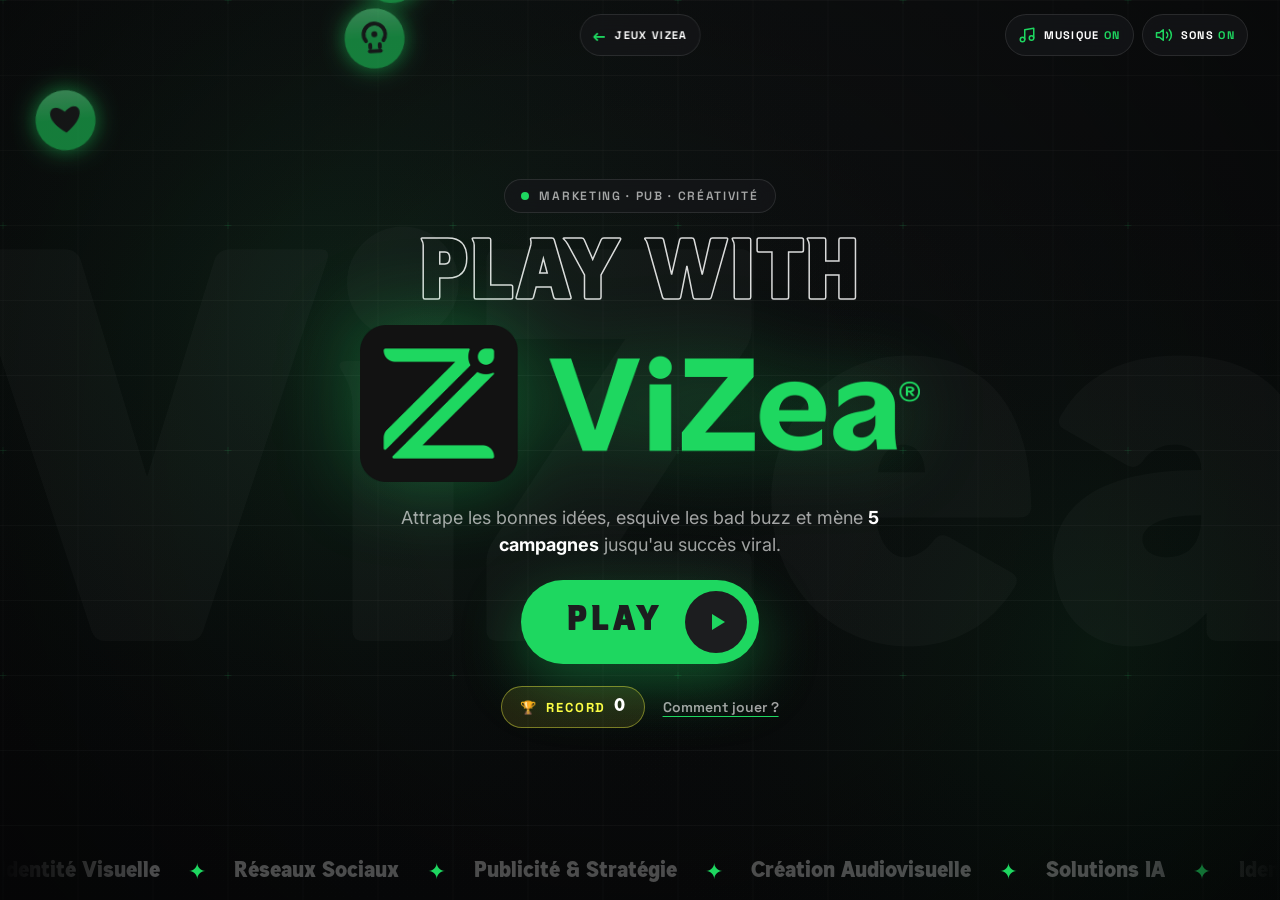
<file: games/catch/index.html>
<!doctype html>
<html lang="fr">
<head>
  <meta charset="utf-8" />
  <meta name="viewport" content="width=device-width, initial-scale=1, viewport-fit=cover, user-scalable=no" />
  <meta name="theme-color" content="#0e0f10" />
  <title>PLAY WITH VIZEA</title>
  <meta name="description" content="PLAY WITH VIZEA — le jeu marketing, pub et créativité de ViZea." />
  <link rel="icon" type="image/png" href="assets/img/favicon.png" />
  <link rel="preconnect" href="https://fonts.googleapis.com" />
  <link rel="preconnect" href="https://fonts.gstatic.com" crossorigin />
  <link href="https://fonts.googleapis.com/css2?family=Inter:wght@400;500;600;700&family=Space+Grotesk:wght@500;600;700&display=swap" rel="stylesheet" />
  <link rel="stylesheet" href="css/style.css" />
</head>
<body>
  <div id="app" class="is-home">
    <canvas id="game" aria-hidden="true"></canvas>
    <canvas id="fx" aria-hidden="true"></canvas>
    <div class="flash" id="flash"></div>

    <!-- ===== TOP BAR ===== -->
    <header class="topbar">
      <div class="brand">
        <img src="assets/img/favicon.png" alt="" class="brand-ico" />
        <span class="brand-txt">PLAY WITH <b>VIZEA</b></span>
      </div>
      <a href="../../index.html#games" class="icon-btn back-link" title="Plus de jeux ViZea"><span class="back-arr">←</span><span class="lbl-b">JEUX VIZEA</span></a>
      <div class="controls">
        <button class="icon-btn" id="btn-music" aria-label="Musique ON/OFF" title="Musique (M)">
          <svg viewBox="0 0 24 24" class="ico-on"><path d="M9 18V5l12-2v13"/><circle cx="6" cy="18" r="3"/><circle cx="18" cy="16" r="3"/></svg>
          <svg viewBox="0 0 24 24" class="ico-off"><path d="M9 18V5l12-2v13"/><circle cx="6" cy="18" r="3"/><circle cx="18" cy="16" r="3"/><path d="M3 3l18 18" class="slash"/></svg>
          <span class="lbl">MUSIQUE</span>
        </button>
        <button class="icon-btn" id="btn-sfx" aria-label="Sons ON/OFF" title="Effets sonores (S)">
          <svg viewBox="0 0 24 24" class="ico-on"><path d="M11 5L6 9H2v6h4l5 4V5z"/><path d="M15.5 8.5a5 5 0 010 7M19 5a10 10 0 010 14"/></svg>
          <svg viewBox="0 0 24 24" class="ico-off"><path d="M11 5L6 9H2v6h4l5 4V5z"/><path d="M22 9l-6 6M16 9l6 6"/></svg>
          <span class="lbl">SONS</span>
        </button>
        <button class="icon-btn only-play" id="btn-pause" aria-label="Pause" title="Pause (P)">
          <svg viewBox="0 0 24 24"><path d="M8 5v14M16 5v14"/></svg>
        </button>
      </div>
    </header>

    <!-- ===== HUD ===== -->
    <section class="hud" id="hud" aria-live="polite">
      <div class="hud-cell hud-score">
        <span class="hud-k">SCORE</span>
        <span class="hud-v" id="hud-score">0</span>
        <span class="hud-sub">RECORD <b id="hud-best">0</b></span>
      </div>
      <div class="hud-cell hud-goal">
        <div class="hud-level"><span id="hud-lvl">NIV 1</span><span class="dot"></span><span id="hud-lvlname">Identité Visuelle</span></div>
        <div class="progress"><i id="hud-progress"></i></div>
        <div class="hud-sub"><b id="hud-goal">0 / 0</b> pts objectif</div>
      </div>
      <div class="hud-cell hud-right">
        <div class="hud-time" id="hud-time">60</div>
        <div class="lives" id="hud-lives"></div>
      </div>
      <div class="powerups" id="powerups"></div>
    </section>
    <div class="combo" id="combo"><span id="combo-v">x2</span><small>COMBO</small></div>
    <div class="toast" id="toast"></div>
    <div class="countdown" id="countdown"></div>

    <!-- ===== HOME ===== -->
    <section class="screen" id="screen-home">
      <div class="home-wrap">
        <div class="eyebrow"><span class="pulse-dot"></span> Marketing · Pub · Créativité</div>
        <h1 class="home-title">
          <span class="play-with">PLAY WITH</span>
          <img src="assets/img/logo-vizea.png" alt="ViZea" class="home-logo" />
        </h1>
        <p class="home-tag">Attrape les bonnes idées, esquive les bad buzz et mène <b>5 campagnes</b> jusqu'au succès viral.</p>
        <button class="btn-play" id="btn-play">
          <span class="btn-play-txt">PLAY</span>
          <span class="btn-play-arrow"><svg viewBox="0 0 24 24"><path d="M7 4l13 8-13 8z"/></svg></span>
        </button>
        <div class="home-meta">
          <div class="record-chip"><span>🏆</span> RECORD <b id="home-best">0</b></div>
          <button class="link-btn" id="btn-howto">Comment jouer ?</button>
        </div>
      </div>
      <div class="marquee" aria-hidden="true">
        <div class="marquee-track">
          <span>Identité Visuelle</span><i>✦</i><span>Réseaux Sociaux</span><i>✦</i><span>Publicité &amp; Stratégie</span><i>✦</i><span>Création Audiovisuelle</span><i>✦</i><span>Solutions IA</span><i>✦</i>
          <span>Identité Visuelle</span><i>✦</i><span>Réseaux Sociaux</span><i>✦</i><span>Publicité &amp; Stratégie</span><i>✦</i><span>Création Audiovisuelle</span><i>✦</i><span>Solutions IA</span><i>✦</i>
        </div>
      </div>
    </section>

    <!-- ===== HOW TO ===== -->
    <section class="screen" id="screen-howto">
      <div class="card">
        <div class="card-eyebrow">MODE D'EMPLOI</div>
        <h2 class="card-title">Comment jouer</h2>
        <ul class="howto">
          <li><b>Déplace le Z</b> avec la souris, le doigt ou les flèches ← → pour attraper les bonnes idées.</li>
          <li><b>Évite</b> les bugs, le spam et les bad buzz : chacun te coûte une vie de <b>budget</b>.</li>
          <li><b>Enchaîne</b> les captures pour monter ton <b>combo</b> jusqu'à x5.</li>
          <li><b>Atteins l'objectif</b> de chaque campagne avant la deadline.</li>
          <li>Entre deux campagnes : <b>Brief Flash</b>, un quiz marketing pour gagner des bonus.</li>
          <li>Termine les <b>5 campagnes</b> pour devenir viral et battre ton record !</li>
        </ul>
        <div class="legend" id="legend-howto"></div>
        <div class="keys"><kbd>←</kbd><kbd>→</kbd> bouger · <kbd>P</kbd> pause · <kbd>M</kbd> musique · <kbd>S</kbd> sons</div>
        <button class="btn" data-action="home"><span>C'EST PARTI</span><i class="arr">→</i></button>
      </div>
    </section>

    <!-- ===== BRIEF (level intro) ===== -->
    <section class="screen" id="screen-brief">
      <div class="card card-brief">
        <div class="card-eyebrow">BRIEF <b id="brief-num">01</b> / 05</div>
        <h2 class="card-title big" id="brief-title">Identité Visuelle</h2>
        <p class="card-text" id="brief-text"></p>
        <div class="brief-goals">
          <div class="goal"><span class="goal-k">OBJECTIF</span><span class="goal-v" id="brief-target">700 pts</span></div>
          <div class="goal"><span class="goal-k">DEADLINE</span><span class="goal-v" id="brief-time">60 s</span></div>
          <div class="goal"><span class="goal-k">DIFFICULTÉ</span><span class="goal-v stars" id="brief-diff">●○○○○</span></div>
        </div>
        <div class="legend" id="legend-brief"></div>
        <button class="btn" id="btn-start-level"><span>LANCER LA CAMPAGNE</span><i class="arr">→</i></button>
      </div>
    </section>

    <!-- ===== LEVEL CLEAR ===== -->
    <section class="screen" id="screen-clear">
      <div class="card">
        <div class="check-badge"><svg viewBox="0 0 24 24"><path d="M5 12.5l4.5 4.5L19 7.5"/></svg></div>
        <div class="card-eyebrow">CAMPAGNE <b id="clear-num">01</b> RÉUSSIE</div>
        <h2 class="card-title" id="clear-title">Objectif atteint !</h2>
        <div class="stats" id="clear-stats"></div>
        <button class="btn" id="btn-to-quiz"><span>BRIEF FLASH</span><i class="arr">→</i></button>
      </div>
    </section>

    <!-- ===== QUIZ ===== -->
    <section class="screen" id="screen-quiz">
      <div class="card card-quiz">
        <div class="quiz-head">
          <div class="card-eyebrow">⚡ BRIEF FLASH · <b id="quiz-idx">1</b>/3</div>
          <div class="quiz-bonus">+<b id="quiz-bonus">0</b> pts</div>
        </div>
        <div class="quiz-timer"><i id="quiz-timer"></i></div>
        <h2 class="quiz-q" id="quiz-q">Question</h2>
        <div class="quiz-answers" id="quiz-answers"></div>
        <div class="quiz-end" id="quiz-end">
          <p class="card-text" id="quiz-summary"></p>
          <button class="btn" id="btn-next-level"><span>BRIEF SUIVANT</span><i class="arr">→</i></button>
        </div>
      </div>
    </section>

    <!-- ===== PAUSE ===== -->
    <section class="screen" id="screen-pause">
      <div class="card card-small">
        <div class="card-eyebrow">PAUSE</div>
        <h2 class="card-title">Pause café ☕</h2>
        <p class="card-text">La campagne t'attend.</p>
        <button class="btn" id="btn-resume"><span>REPRENDRE</span><i class="arr">→</i></button>
        <button class="btn btn-ghost" data-action="home"><span>QUITTER</span></button>
      </div>
    </section>

    <!-- ===== GAME OVER ===== -->
    <section class="screen" id="screen-over">
      <div class="card">
        <div class="card-eyebrow red" id="over-reason">BUDGET ÉPUISÉ</div>
        <h2 class="card-title big">Campagne<br />interrompue</h2>
        <div class="final-score"><span class="fs-k">SCORE</span><span class="fs-v" id="over-score">0</span></div>
        <div class="new-record" id="over-record">🏆 NOUVEAU RECORD !</div>
        <div class="stats" id="over-stats"></div>
        <button class="btn" data-action="restart"><span>REJOUER</span><i class="arr">↻</i></button>
        <button class="btn btn-ghost" data-action="home"><span>MENU</span></button>
      </div>
    </section>

    <!-- ===== VICTORY ===== -->
    <section class="screen" id="screen-win">
      <div class="win-wrap">
        <div class="win-rays"></div>
        <img src="assets/img/logo-vizea.png" alt="ViZea" class="win-logo" />
        <div class="win-kicker">5 / 5 CAMPAGNES RÉUSSIES</div>
        <h2 class="win-title"><span>CAMPAGNE</span><span class="g">VIRALE !</span></h2>
        <div class="final-score win"><span class="fs-k">SCORE FINAL</span><span class="fs-v" id="win-score">0</span></div>
        <div class="new-record" id="win-record">🏆 NOUVEAU RECORD !</div>
        <div class="stats" id="win-stats"></div>
        <div class="win-actions">
          <button class="btn" data-action="restart"><span>REJOUER · BATTRE MON RECORD</span><i class="arr">↻</i></button>
          <button class="btn btn-ghost" data-action="home"><span>MENU</span></button>
        </div>
      </div>
    </section>

    <div class="rotate-hint" id="loader"><img src="assets/img/favicon.png" alt="" /></div>
  </div>

  <script src="js/audio.js"></script>
  <script src="js/data.js"></script>
  <script src="js/game.js"></script>
</body>
</html>
</file>
<file: games/catch/css/style.css>
/* =========================================================
   PLAY WITH VIZEA — styles
   Couleurs officielles ViZea : vert #1ed760, noir #1c1d1f, jaune #fcff45
   Typo : Dexperdy (titres), Space Grotesk / Inter (UI)
   ========================================================= */
@font-face { font-family: "Dexperdy"; src: url("../assets/fonts/Dexperdy-Medium.otf") format("opentype"); font-weight: 500; font-display: swap; }
@font-face { font-family: "Dexperdy"; src: url("../assets/fonts/Dexperdy-Bold.otf") format("opentype"); font-weight: 700; font-display: swap; }
@font-face { font-family: "Dexperdy"; src: url("../assets/fonts/Dexperdy-Extrabold.otf") format("opentype"); font-weight: 800; font-display: swap; }

:root {
  --green: #1ed760;
  --green-d: #15b34f;
  --green-soft: rgba(30, 215, 96, .14);
  --ink: #1c1d1f;
  --bg: #0b0c0d;
  --bg-2: #131416;
  --yellow: #fcff45;
  --red: #ff3b5c;
  --white: #ffffff;
  --muted: rgba(255, 255, 255, .62);
  --line: rgba(255, 255, 255, .1);
  --glass: rgba(22, 23, 25, .72);
  --ease: cubic-bezier(.22, 1, .36, 1);
  --ease-back: cubic-bezier(.34, 1.56, .64, 1);
  --ff-display: "Dexperdy", "Space Grotesk", system-ui, sans-serif;
  --ff-ui: "Space Grotesk", "Inter", system-ui, sans-serif;
  --ff-body: "Inter", system-ui, sans-serif;
  --safe-t: env(safe-area-inset-top, 0px);
  --safe-b: env(safe-area-inset-bottom, 0px);
}

* { box-sizing: border-box; margin: 0; padding: 0; }
html, body { height: 100%; background: var(--bg); color: var(--white); overflow: hidden; }
body { font-family: var(--ff-body); -webkit-font-smoothing: antialiased; -webkit-tap-highlight-color: transparent; user-select: none; -webkit-user-select: none; }
button { font: inherit; color: inherit; background: none; border: 0; cursor: pointer; }
img { display: block; max-width: 100%; }

#app { position: fixed; inset: 0; overflow: hidden; }
canvas { position: absolute; inset: 0; width: 100%; height: 100%; display: block; }
#game { touch-action: none; }
#fx { pointer-events: none; z-index: 40; }

.flash { position: absolute; inset: 0; pointer-events: none; z-index: 5; opacity: 0; background: radial-gradient(ellipse at center, transparent 40%, rgba(255, 59, 92, .45)); }
.flash.go { animation: flash .45s var(--ease); }
.flash.gold { background: radial-gradient(ellipse at center, transparent 35%, rgba(252, 255, 69, .35)); }
@keyframes flash { from { opacity: 1; } to { opacity: 0; } }

/* ---------- Top bar ---------- */
.topbar { position: absolute; z-index: 30; top: 0; left: 0; right: 0; display: flex; align-items: center; justify-content: space-between; padding: calc(14px + var(--safe-t)) clamp(16px, 3vw, 32px) 0; pointer-events: none; }
.topbar > * { pointer-events: auto; }
.brand { display: flex; align-items: center; gap: 10px; opacity: 0; transform: translateY(-8px); transition: .5s var(--ease); }
#app:not(.is-home) .brand { opacity: 1; transform: none; }
.brand-ico { width: 30px; height: 30px; border-radius: 8px; box-shadow: 0 0 0 1px var(--line); }
.brand-txt { font-family: var(--ff-ui); font-weight: 600; font-size: 13px; letter-spacing: .14em; color: var(--muted); }
.brand-txt b { color: var(--green); }
.controls { display: flex; gap: 8px; }
.icon-btn { height: 42px; min-width: 42px; padding: 0 12px; display: inline-flex; align-items: center; gap: 8px; border-radius: 999px; background: var(--glass); border: 1px solid var(--line); backdrop-filter: blur(10px); -webkit-backdrop-filter: blur(10px); transition: border-color .3s var(--ease), background .3s var(--ease), transform .2s var(--ease); }
.icon-btn:hover { border-color: var(--green); }
.icon-btn:active { transform: scale(.94); }
.icon-btn svg { width: 18px; height: 18px; fill: none; stroke: var(--green); stroke-width: 2; stroke-linecap: round; stroke-linejoin: round; }
.icon-btn .lbl { font-family: var(--ff-ui); font-weight: 700; font-size: 11px; letter-spacing: .12em; }
.icon-btn .lbl::after { content: " ON"; color: var(--green); }
.icon-btn.off .lbl::after { content: " OFF"; color: var(--red); }
.icon-btn .ico-off { display: none; }
.icon-btn.off .ico-on { display: none; }
.icon-btn.off .ico-off { display: block; stroke: var(--red); }
.icon-btn.only-play { display: none; }
#app.is-play .icon-btn.only-play { display: inline-flex; }
#app.is-play .icon-btn .lbl, #app.is-play .icon-btn .lbl { display: none; }

/* ---------- HUD ---------- */
.hud { position: absolute; z-index: 20; top: calc(64px + var(--safe-t)); left: 50%; width: min(980px, calc(100% - 32px)); transform: translate(-50%, -14px); display: grid; grid-template-columns: 1fr 1.6fr 1fr; gap: 10px; opacity: 0; pointer-events: none; transition: .5s var(--ease); }
#app.show-hud .hud { opacity: 1; transform: translate(-50%, 0); }
.hud-cell { background: var(--glass); border: 1px solid var(--line); border-radius: 18px; padding: 10px 16px; backdrop-filter: blur(10px); -webkit-backdrop-filter: blur(10px); }
.hud-k { display: block; font-family: var(--ff-ui); font-size: 10px; font-weight: 700; letter-spacing: .2em; color: var(--muted); }
.hud-v { display: block; font-family: var(--ff-display); font-weight: 800; font-size: clamp(22px, 3.2vw, 32px); line-height: 1.05; font-variant-numeric: tabular-nums; }
.hud-v.bump { animation: bump .3s var(--ease-back); }
@keyframes bump { 50% { transform: scale(1.12); color: var(--green); } }
.hud-sub { font-family: var(--ff-ui); font-size: 11px; color: var(--muted); letter-spacing: .06em; margin-top: 2px; }
.hud-sub b { color: var(--white); font-weight: 600; }
.hud-goal { display: flex; flex-direction: column; justify-content: center; gap: 7px; }
.hud-level { display: flex; align-items: center; gap: 8px; font-family: var(--ff-ui); font-weight: 700; font-size: 12px; letter-spacing: .1em; white-space: nowrap; overflow: hidden; text-overflow: ellipsis; }
.hud-level #hud-lvl { color: var(--ink); background: var(--green); padding: 3px 8px; border-radius: 999px; }
.hud-level .dot { width: 4px; height: 4px; background: var(--muted); border-radius: 50%; flex: none; }
.hud-level #hud-lvlname { overflow: hidden; text-overflow: ellipsis; }
.progress { height: 10px; border-radius: 99px; background: rgba(255, 255, 255, .08); overflow: hidden; position: relative; }
.progress i { position: absolute; inset: 0; transform-origin: left; transform: scaleX(0); background: linear-gradient(90deg, var(--green-d), var(--green) 70%, var(--yellow)); border-radius: inherit; transition: transform .25s var(--ease); box-shadow: 0 0 18px rgba(30, 215, 96, .6); }
.hud-right { display: flex; align-items: center; justify-content: space-between; gap: 10px; }
.hud-time { font-family: var(--ff-display); font-weight: 800; font-size: clamp(22px, 3.2vw, 32px); font-variant-numeric: tabular-nums; min-width: 2.2ch; }
.hud-time::after { content: "s"; font-size: .5em; color: var(--muted); margin-left: 2px; }
.hud-time.warn { color: var(--red); animation: pulse 1s infinite; }
@keyframes pulse { 50% { opacity: .55; } }
.lives { display: flex; gap: 4px; }
.lives svg { width: 22px; height: 22px; fill: var(--green); filter: drop-shadow(0 0 6px rgba(30, 215, 96, .6)); transition: .3s var(--ease); }
.lives svg.lost { fill: rgba(255, 255, 255, .12); filter: none; transform: scale(.8); }
.powerups { grid-column: 1 / -1; display: flex; justify-content: center; gap: 8px; flex-wrap: wrap; min-height: 0; }
.pu-chip { display: inline-flex; align-items: center; gap: 8px; padding: 6px 12px 6px 8px; border-radius: 999px; background: rgba(252, 255, 69, .12); border: 1px solid rgba(252, 255, 69, .45); color: var(--yellow); font-family: var(--ff-ui); font-weight: 700; font-size: 11px; letter-spacing: .12em; position: relative; overflow: hidden; animation: popin .35s var(--ease-back); }
.pu-chip i { position: absolute; left: 0; bottom: 0; height: 2px; background: var(--yellow); width: 100%; transform-origin: left; }
.pu-chip span.ic { width: 18px; height: 18px; border-radius: 50%; background: var(--yellow); color: var(--ink); display: grid; place-items: center; font-size: 10px; }
@keyframes popin { from { transform: scale(.4); opacity: 0; } }

.combo { position: absolute; z-index: 18; left: 50%; bottom: 22%; transform: translateX(-50%) scale(.6); opacity: 0; text-align: center; pointer-events: none; transition: opacity .3s, transform .3s var(--ease-back); }
.combo.show { opacity: 1; transform: translateX(-50%) scale(1); }
.combo.hit { animation: comboHit .35s var(--ease-back); }
@keyframes comboHit { 40% { transform: translateX(-50%) scale(1.3); } }
.combo span { display: block; font-family: var(--ff-display); font-weight: 800; font-size: clamp(40px, 7vw, 72px); line-height: .9; color: var(--green); text-shadow: 0 0 30px rgba(30, 215, 96, .6); opacity: .9; }
.combo small { font-family: var(--ff-ui); font-weight: 700; letter-spacing: .4em; font-size: 11px; color: var(--muted); }

.toast { position: absolute; z-index: 25; top: 34%; left: 50%; transform: translate(-50%, -50%) scale(.8); opacity: 0; pointer-events: none; font-family: var(--ff-display); font-weight: 800; font-size: clamp(22px, 4vw, 40px); color: var(--yellow); text-align: center; text-shadow: 0 0 30px rgba(252, 255, 69, .5); white-space: nowrap; }
.toast.go { animation: toast 1.6s var(--ease) forwards; }
@keyframes toast { 15% { opacity: 1; transform: translate(-50%, -50%) scale(1.05); } 30%, 75% { opacity: 1; transform: translate(-50%, -50%) scale(1); } to { opacity: 0; transform: translate(-50%, -70%) scale(.95); } }

.countdown { position: absolute; z-index: 26; inset: 0; display: grid; place-items: center; pointer-events: none; font-family: var(--ff-display); font-weight: 800; font-size: clamp(110px, 22vw, 260px); color: var(--green); text-shadow: 0 0 60px rgba(30, 215, 96, .5); }
.countdown span { animation: cd .9s var(--ease) forwards; }
.countdown span.go { color: var(--yellow); text-shadow: 0 0 60px rgba(252, 255, 69, .5); }
@keyframes cd { from { transform: scale(2.2); opacity: 0; } 25% { transform: scale(1); opacity: 1; } 75% { opacity: 1; } to { transform: scale(.6); opacity: 0; } }

/* ---------- Screens ---------- */
.screen { position: absolute; inset: 0; z-index: 35; display: flex; align-items: center; justify-content: center; padding: calc(76px + var(--safe-t)) 16px calc(24px + var(--safe-b)); overflow-y: auto; opacity: 0; visibility: hidden; pointer-events: none; transition: opacity .45s var(--ease), visibility 0s .45s; }
.screen.active { opacity: 1; visibility: visible; pointer-events: auto; transition: opacity .45s var(--ease), visibility 0s; }
.screen:not(#screen-home):not(#screen-win)::before { content: ""; position: fixed; inset: 0; background: rgba(8, 9, 10, .55); backdrop-filter: blur(6px); -webkit-backdrop-filter: blur(6px); z-index: -1; }
.screen > * { transform: translateY(24px) scale(.97); transition: transform .6s var(--ease); }
.screen.active > * { transform: none; }

.card { position: relative; width: min(560px, 100%); margin: auto; padding: clamp(24px, 4vw, 40px); border-radius: 28px; background: linear-gradient(160deg, rgba(34, 36, 38, .92), rgba(16, 17, 18, .94)); border: 1px solid var(--line); box-shadow: 0 30px 80px rgba(0, 0, 0, .5), inset 0 1px 0 rgba(255, 255, 255, .06); text-align: center; }
.card::after { content: ""; position: absolute; inset: -1px; border-radius: inherit; padding: 1px; background: linear-gradient(140deg, rgba(30, 215, 96, .6), transparent 35%, transparent 70%, rgba(252, 255, 69, .35)); -webkit-mask: linear-gradient(#000 0 0) content-box, linear-gradient(#000 0 0); -webkit-mask-composite: xor; mask-composite: exclude; pointer-events: none; }
.card-small { width: min(400px, 100%); }
.card-eyebrow { display: inline-flex; align-items: center; gap: 6px; font-family: var(--ff-ui); font-weight: 700; font-size: 12px; letter-spacing: .24em; color: var(--green); margin-bottom: 12px; }
.card-eyebrow b { color: var(--white); }
.card-eyebrow.red { color: var(--red); }
.card-title { font-family: var(--ff-display); font-weight: 800; font-size: clamp(28px, 5vw, 40px); line-height: 1.02; letter-spacing: -.01em; margin-bottom: 14px; }
.card-title.big { font-size: clamp(34px, 7vw, 56px); }
.card-text { color: var(--muted); font-size: 15px; line-height: 1.55; margin: 0 auto 20px; max-width: 42ch; }

.btn { position: relative; display: inline-flex; align-items: center; justify-content: center; gap: 14px; height: 54px; padding: 0 8px 0 28px; margin-top: 8px; border-radius: 999px; background: var(--green); color: var(--ink); font-family: var(--ff-ui); font-weight: 700; font-size: 14px; letter-spacing: .08em; overflow: hidden; isolation: isolate; transition: transform .2s var(--ease), box-shadow .3s var(--ease); box-shadow: 0 10px 30px rgba(30, 215, 96, .25); }
.btn::before { content: ""; position: absolute; inset: 0; border-radius: inherit; background: var(--white); transform: translateX(-101%); transition: transform .55s var(--ease); z-index: -1; }
.btn:hover::before { transform: none; }
.btn:active { transform: scale(.96); }
.btn .arr { width: 40px; height: 40px; border-radius: 50%; background: var(--ink); color: var(--green); display: grid; place-items: center; font-style: normal; font-size: 18px; transition: transform .4s var(--ease); }
.btn:hover .arr { transform: rotate(-45deg); }
.btn-ghost { background: transparent; color: var(--white); border: 1px solid var(--line); box-shadow: none; padding: 0 28px; margin-left: 6px; }
.btn-ghost::before { background: rgba(255, 255, 255, .08); }
.btn:focus-visible, .icon-btn:focus-visible, .btn-play:focus-visible, .answer:focus-visible, .link-btn:focus-visible { outline: 2px solid var(--yellow); outline-offset: 3px; }

/* ---------- Home ---------- */
#screen-home { flex-direction: column; justify-content: flex-start; padding-bottom: calc(14px + var(--safe-b)); }
#screen-home .home-wrap { margin: auto; }
.home-wrap { display: flex; flex-direction: column; align-items: center; text-align: center; gap: 22px; max-width: 760px; margin: auto; }
.eyebrow { display: inline-flex; align-items: center; gap: 10px; padding: 8px 16px; border-radius: 999px; border: 1px solid var(--line); background: var(--glass); font-family: var(--ff-ui); font-size: 12px; font-weight: 600; letter-spacing: .14em; text-transform: uppercase; color: var(--muted); backdrop-filter: blur(8px); }
.pulse-dot { width: 8px; height: 8px; border-radius: 50%; background: var(--green); box-shadow: 0 0 0 0 rgba(30, 215, 96, .7); animation: ping 1.8s infinite; }
@keyframes ping { 70% { box-shadow: 0 0 0 10px rgba(30, 215, 96, 0); } 100% { box-shadow: 0 0 0 0 rgba(30, 215, 96, 0); } }
.home-title { display: flex; flex-direction: column; align-items: center; gap: 6px; }
.play-with { font-family: var(--ff-display); font-weight: 800; font-size: clamp(34px, 8vw, 84px); line-height: 1; letter-spacing: .02em; color: transparent; -webkit-text-stroke: 1.5px rgba(255, 255, 255, .85); animation: rise .9s var(--ease) both; }
.home-logo { width: min(560px, 82vw); height: auto; filter: drop-shadow(0 0 40px rgba(30, 215, 96, .35)); animation: rise .9s .12s var(--ease) both, float 5s 1s ease-in-out infinite; }
@keyframes rise { from { opacity: 0; transform: translateY(30px) scale(.96); } }
@keyframes float { 50% { transform: translateY(-8px); } }
.home-tag { color: var(--muted); font-size: clamp(15px, 2vw, 18px); line-height: 1.5; max-width: 46ch; animation: rise .9s .24s var(--ease) both; }
.home-tag b { color: var(--white); }
.btn-play { position: relative; display: inline-flex; align-items: center; gap: 22px; height: 84px; padding: 0 12px 0 46px; border-radius: 999px; background: var(--green); color: var(--ink); font-family: var(--ff-display); font-weight: 800; font-size: 34px; letter-spacing: .12em; box-shadow: 0 0 0 0 rgba(30, 215, 96, .5), 0 20px 60px rgba(30, 215, 96, .35); animation: rise .9s .36s var(--ease) both, glow 2.4s 1.3s infinite; overflow: hidden; isolation: isolate; transition: transform .25s var(--ease); }
.btn-play::before { content: ""; position: absolute; inset: 0; background: linear-gradient(110deg, transparent 30%, rgba(255, 255, 255, .55) 50%, transparent 70%); transform: translateX(-120%); animation: shine 3.2s 1.5s infinite; z-index: -1; }
.btn-play:hover { transform: scale(1.04); }
.btn-play:active { transform: scale(.97); }
.btn-play-arrow { width: 62px; height: 62px; border-radius: 50%; background: var(--ink); display: grid; place-items: center; transition: transform .4s var(--ease); }
.btn-play-arrow svg { width: 24px; height: 24px; fill: var(--green); margin-left: 3px; }
.btn-play:hover .btn-play-arrow { transform: rotate(360deg); }
@keyframes glow { 0% { box-shadow: 0 0 0 0 rgba(30, 215, 96, .55), 0 20px 60px rgba(30, 215, 96, .35); } 70% { box-shadow: 0 0 0 22px rgba(30, 215, 96, 0), 0 20px 60px rgba(30, 215, 96, .35); } 100% { box-shadow: 0 0 0 0 rgba(30, 215, 96, 0), 0 20px 60px rgba(30, 215, 96, .35); } }
@keyframes shine { 0% { transform: translateX(-120%); } 40%, 100% { transform: translateX(120%); } }
.home-meta { display: flex; align-items: center; gap: 18px; flex-wrap: wrap; justify-content: center; animation: rise .9s .48s var(--ease) both; }
.record-chip { display: inline-flex; align-items: center; gap: 8px; padding: 10px 18px; border-radius: 999px; background: rgba(252, 255, 69, .1); border: 1px solid rgba(252, 255, 69, .4); color: var(--yellow); font-family: var(--ff-ui); font-weight: 700; font-size: 13px; letter-spacing: .14em; }
.record-chip b { color: var(--white); font-family: var(--ff-display); font-size: 17px; letter-spacing: .02em; }
.link-btn { font-family: var(--ff-ui); font-weight: 600; font-size: 14px; color: var(--muted); text-decoration: underline; text-underline-offset: 4px; text-decoration-color: var(--green); transition: color .2s; }
.link-btn:hover { color: var(--white); }

.marquee { position: relative; flex: none; width: 100vw; margin-top: 28px; overflow: hidden; transform: none !important; -webkit-mask: linear-gradient(90deg, transparent, #000 12%, #000 88%, transparent); mask: linear-gradient(90deg, transparent, #000 12%, #000 88%, transparent); }
.marquee-track { display: flex; gap: 28px; width: max-content; animation: marquee 30s linear infinite; font-family: var(--ff-display); font-weight: 700; font-size: clamp(16px, 2vw, 22px); color: rgba(255, 255, 255, .28); white-space: nowrap; }
.marquee-track i { color: var(--green); font-style: normal; }
@keyframes marquee { to { transform: translateX(-50%); } }

/* ---------- How-to & legend ---------- */
.howto { list-style: none; text-align: left; display: grid; gap: 10px; margin: 6px 0 18px; }
.howto li { position: relative; padding-left: 28px; color: var(--muted); font-size: 14.5px; line-height: 1.5; }
.howto li::before { content: ""; position: absolute; left: 4px; top: 7px; width: 10px; height: 10px; border-radius: 3px; background: var(--green); transform: rotate(45deg); }
.howto li b { color: var(--white); }
.legend { display: grid; grid-template-columns: repeat(auto-fill, minmax(92px, 1fr)); gap: 8px; margin: 4px 0 18px; }
.lg { display: flex; flex-direction: column; align-items: center; gap: 4px; padding: 8px 4px; border-radius: 14px; background: rgba(255, 255, 255, .03); border: 1px solid var(--line); }
.lg canvas { position: static; width: 44px; height: 44px; }
.lg span { font-family: var(--ff-ui); font-size: 10.5px; font-weight: 600; color: var(--muted); letter-spacing: .04em; line-height: 1.2; }
.lg b { font-family: var(--ff-ui); font-size: 11px; color: var(--green); }
.lg.bad b { color: var(--red); }
.lg.pu b { color: var(--yellow); }
.legend-title { grid-column: 1 / -1; text-align: left; font-family: var(--ff-ui); font-size: 11px; font-weight: 700; letter-spacing: .2em; color: var(--muted); margin-top: 4px; }
.keys { font-size: 13px; color: var(--muted); margin-bottom: 12px; }
kbd { display: inline-block; min-width: 26px; padding: 3px 7px; margin: 0 2px; border-radius: 7px; border: 1px solid var(--line); border-bottom-width: 3px; font-family: var(--ff-ui); font-size: 12px; color: var(--white); }

/* ---------- Brief ---------- */
.brief-goals { display: grid; grid-template-columns: repeat(3, 1fr); gap: 8px; margin-bottom: 16px; }
.goal { padding: 12px 8px; border-radius: 16px; background: rgba(30, 215, 96, .07); border: 1px solid rgba(30, 215, 96, .25); }
.goal-k { display: block; font-family: var(--ff-ui); font-size: 10px; font-weight: 700; letter-spacing: .2em; color: var(--muted); margin-bottom: 4px; }
.goal-v { font-family: var(--ff-display); font-weight: 800; font-size: clamp(16px, 3vw, 22px); }
.goal-v.stars { color: var(--green); letter-spacing: .1em; font-size: 16px; }

/* ---------- Clear / stats ---------- */
.check-badge { width: 74px; height: 74px; margin: 0 auto 14px; border-radius: 50%; background: var(--green); display: grid; place-items: center; box-shadow: 0 0 0 10px rgba(30, 215, 96, .12), 0 0 50px rgba(30, 215, 96, .5); }
.screen.active .check-badge { animation: popin .6s var(--ease-back); }
.check-badge svg { width: 38px; height: 38px; fill: none; stroke: var(--ink); stroke-width: 3; stroke-linecap: round; stroke-linejoin: round; stroke-dasharray: 30; stroke-dashoffset: 30; }
.screen.active .check-badge svg { animation: draw .5s .35s var(--ease) forwards; }
@keyframes draw { to { stroke-dashoffset: 0; } }
.stats { display: grid; grid-template-columns: repeat(auto-fit, minmax(110px, 1fr)); gap: 8px; margin: 6px 0 18px; }
.stat { padding: 12px 8px; border-radius: 16px; background: rgba(255, 255, 255, .04); border: 1px solid var(--line); }
.stat b { display: block; font-family: var(--ff-display); font-weight: 800; font-size: 22px; }
.stat span { font-family: var(--ff-ui); font-size: 10px; font-weight: 700; letter-spacing: .16em; color: var(--muted); }

.final-score { display: flex; flex-direction: column; align-items: center; margin: 4px 0 10px; }
.fs-k { font-family: var(--ff-ui); font-size: 11px; font-weight: 700; letter-spacing: .3em; color: var(--muted); }
.fs-v { font-family: var(--ff-display); font-weight: 800; font-size: clamp(48px, 10vw, 84px); line-height: 1; color: var(--green); text-shadow: 0 0 40px rgba(30, 215, 96, .4); font-variant-numeric: tabular-nums; }
.new-record { display: none; margin: 0 auto 14px; width: max-content; padding: 8px 18px; border-radius: 999px; background: var(--yellow); color: var(--ink); font-family: var(--ff-ui); font-weight: 700; font-size: 13px; letter-spacing: .14em; box-shadow: 0 0 40px rgba(252, 255, 69, .5); }
.new-record.show { display: block; animation: recordIn .8s .4s var(--ease-back) both, wiggle 2s 1.4s ease-in-out infinite; }
@keyframes recordIn { from { transform: scale(0) rotate(-12deg); opacity: 0; } }
@keyframes wiggle { 0%, 100% { transform: rotate(0); } 25% { transform: rotate(-3deg) scale(1.04); } 75% { transform: rotate(3deg) scale(1.04); } }

/* ---------- Quiz ---------- */
.card-quiz { text-align: left; width: min(620px, 100%); }
.quiz-head { display: flex; justify-content: space-between; align-items: center; }
.quiz-head .card-eyebrow { margin: 0; color: var(--yellow); }
.quiz-bonus { font-family: var(--ff-display); font-weight: 800; color: var(--green); font-size: 18px; }
.quiz-timer { height: 6px; border-radius: 99px; background: rgba(255, 255, 255, .08); margin: 14px 0 18px; overflow: hidden; }
.quiz-timer i { display: block; height: 100%; width: 100%; background: var(--yellow); border-radius: inherit; transform-origin: left; }
.quiz-q { font-family: var(--ff-display); font-weight: 700; font-size: clamp(21px, 3.6vw, 28px); line-height: 1.2; margin-bottom: 18px; min-height: 2.4em; }
.quiz-answers { display: grid; gap: 10px; }
.answer { display: flex; align-items: center; gap: 14px; text-align: left; width: 100%; padding: 14px 16px; border-radius: 16px; background: rgba(255, 255, 255, .04); border: 1px solid var(--line); font-size: 15px; line-height: 1.35; transition: background .25s var(--ease), border-color .25s var(--ease), transform .2s var(--ease); animation: answerIn .45s var(--ease) both; }
.answer:nth-child(2) { animation-delay: .06s; } .answer:nth-child(3) { animation-delay: .12s; } .answer:nth-child(4) { animation-delay: .18s; }
@keyframes answerIn { from { opacity: 0; transform: translateX(-14px); } }
.answer:hover:not(:disabled) { border-color: var(--green); background: var(--green-soft); transform: translateX(4px); }
.answer .k { flex: none; width: 32px; height: 32px; border-radius: 10px; display: grid; place-items: center; background: rgba(255, 255, 255, .08); font-family: var(--ff-ui); font-weight: 700; font-size: 13px; }
.answer:disabled { cursor: default; }
.answer.good { background: rgba(30, 215, 96, .18); border-color: var(--green); }
.answer.good .k { background: var(--green); color: var(--ink); }
.answer.bad { background: rgba(255, 59, 92, .15); border-color: var(--red); animation: shake .4s; }
.answer.bad .k { background: var(--red); }
.answer.dim { opacity: .4; }
@keyframes shake { 20%, 60% { transform: translateX(-6px); } 40%, 80% { transform: translateX(6px); } }
.quiz-end { display: none; text-align: center; margin-top: 18px; }
.card-quiz.done .quiz-answers, .card-quiz.done .quiz-q, .card-quiz.done .quiz-timer { display: none; }
.card-quiz.done .quiz-end { display: block; }

/* ---------- Victory ---------- */
#screen-win { background: radial-gradient(ellipse at 50% 35%, rgba(30, 215, 96, .22), rgba(8, 9, 10, .85) 65%); }
.win-wrap { position: relative; display: flex; flex-direction: column; align-items: center; text-align: center; width: min(640px, 100%); margin: auto; }
.win-rays { position: absolute; top: 40px; left: 50%; width: 900px; height: 900px; margin-left: -450px; margin-top: -360px; background: repeating-conic-gradient(from 0deg, rgba(30, 215, 96, .1) 0 8deg, transparent 8deg 20deg); -webkit-mask: radial-gradient(circle, #000 10%, transparent 60%); mask: radial-gradient(circle, #000 10%, transparent 60%); animation: spin 30s linear infinite; pointer-events: none; z-index: -1; }
@keyframes spin { to { transform: rotate(360deg); } }
.win-logo { width: min(360px, 70vw); filter: drop-shadow(0 0 50px rgba(30, 215, 96, .55)); }
.screen.active .win-logo { animation: logoIn 1.2s var(--ease-back) both, float 4s 1.4s ease-in-out infinite; }
@keyframes logoIn { 0% { transform: scale(0) rotate(-20deg); opacity: 0; filter: blur(12px); } 60% { opacity: 1; filter: blur(0) drop-shadow(0 0 80px rgba(30, 215, 96, .9)); } }
.win-kicker { margin-top: 18px; font-family: var(--ff-ui); font-weight: 700; font-size: 12px; letter-spacing: .3em; color: var(--yellow); }
.win-title { display: flex; flex-direction: column; font-family: var(--ff-display); font-weight: 800; font-size: clamp(42px, 10vw, 96px); line-height: .92; margin: 8px 0 18px; }
.win-title span { display: block; }
.win-title .g { color: var(--green); text-shadow: 0 0 50px rgba(30, 215, 96, .5); }
.screen.active .win-title span { animation: slam .7s var(--ease-back) both; }
.screen.active .win-title span:nth-child(1) { animation-delay: .5s; }
.screen.active .win-title span:nth-child(2) { animation-delay: .75s; }
@keyframes slam { from { transform: scale(2.4); opacity: 0; letter-spacing: .3em; } }
.screen.active .win-kicker, .screen.active #screen-win .final-score { animation: rise .7s 1s var(--ease) both; }
.screen.active .final-score.win { animation: rise .7s 1.1s var(--ease) both; }
.screen.active #win-stats, #screen-win.active .win-actions { animation: rise .7s 1.3s var(--ease) both; }
.win-actions { display: flex; flex-wrap: wrap; gap: 6px; justify-content: center; }
.win-actions .btn-ghost { margin-left: 0; }
#win-stats { width: 100%; }

/* ---------- Loader ---------- */
.rotate-hint { position: absolute; inset: 0; z-index: 100; display: grid; place-items: center; background: var(--bg); transition: opacity .6s var(--ease), visibility 0s .6s; }
.rotate-hint img { width: 64px; height: 64px; border-radius: 14px; animation: loaderPulse 1s ease-in-out infinite; }
.rotate-hint.hide { opacity: 0; visibility: hidden; }
@keyframes loaderPulse { 50% { transform: scale(.85); box-shadow: 0 0 40px rgba(30, 215, 96, .5); } }

/* ---------- Shake ---------- */
#app.shake .hud { animation: hudShake .35s; }
@keyframes hudShake { 25% { margin-left: -6px; } 75% { margin-left: 6px; } }

/* ---------- Responsive ---------- */
@media (max-width: 720px) {
  .icon-btn .lbl { display: none; }
  .icon-btn { padding: 0; width: 42px; justify-content: center; }
  .brand-txt { font-size: 11px; }
  .hud { grid-template-columns: 1fr 1fr; gap: 8px; top: calc(62px + var(--safe-t)); }
  .hud-goal { grid-column: 1 / -1; order: 3; padding: 8px 12px; }
  .hud-cell { padding: 8px 12px; border-radius: 14px; }
  .hud-score .hud-sub { display: none; }
  .powerups { order: 4; }
  .btn-play { height: 72px; font-size: 28px; padding-left: 36px; gap: 18px; }
  .btn-play-arrow { width: 52px; height: 52px; }
  .btn { height: 50px; font-size: 13px; padding-left: 22px; }
  .btn-ghost { padding: 0 22px; margin: 8px 0 0; }
  .card .btn { width: 100%; justify-content: space-between; }
  .card .btn-ghost { justify-content: center; }
  .brief-goals { gap: 6px; }
  .legend { grid-template-columns: repeat(4, 1fr); }
  .lg canvas { width: 36px; height: 36px; }
  .lg span { font-size: 9.5px; }
}
@media (max-height: 640px) and (min-width: 721px) {
  .home-wrap { gap: 14px; }
  .home-logo { width: min(400px, 60vw); }
}
@media (prefers-reduced-motion: reduce) {
  *, *::before, *::after { animation-duration: .01ms !important; animation-iteration-count: 1 !important; transition-duration: .01ms !important; }
}

/* ---------- Brief compact ---------- */
.card-brief { width: min(700px, 100%); }
.card-brief .card-title.big { font-size: clamp(30px, 6vw, 50px); margin-bottom: 10px; }
.card-brief .card-text { margin-bottom: 16px; }
.legend { grid-template-columns: repeat(auto-fill, minmax(74px, 1fr)); gap: 6px; }
.lg { padding: 6px 2px; border-radius: 12px; gap: 2px; }
.lg canvas { width: 36px; height: 36px; }
.legend-title { margin-top: 2px; }
@media (max-height: 820px) and (min-width: 721px) {
  .card { padding: 24px 30px; }
  .card-brief .card-text { font-size: 14px; }
}

/* lien retour vers les jeux ViZea */
.back-link { position: absolute; left: 50%; transform: translateX(-50%); top: calc(14px + var(--safe-t)); color: #fff; text-decoration: none; font-family: var(--ff-ui); font-weight: 700; font-size: 11px; letter-spacing: .12em; }
.back-arr { color: var(--green); font-size: 16px; }
#app.is-play .back-link { display: none; }
@media (max-width: 720px) { .lbl-b { display: none; } }
</file>
